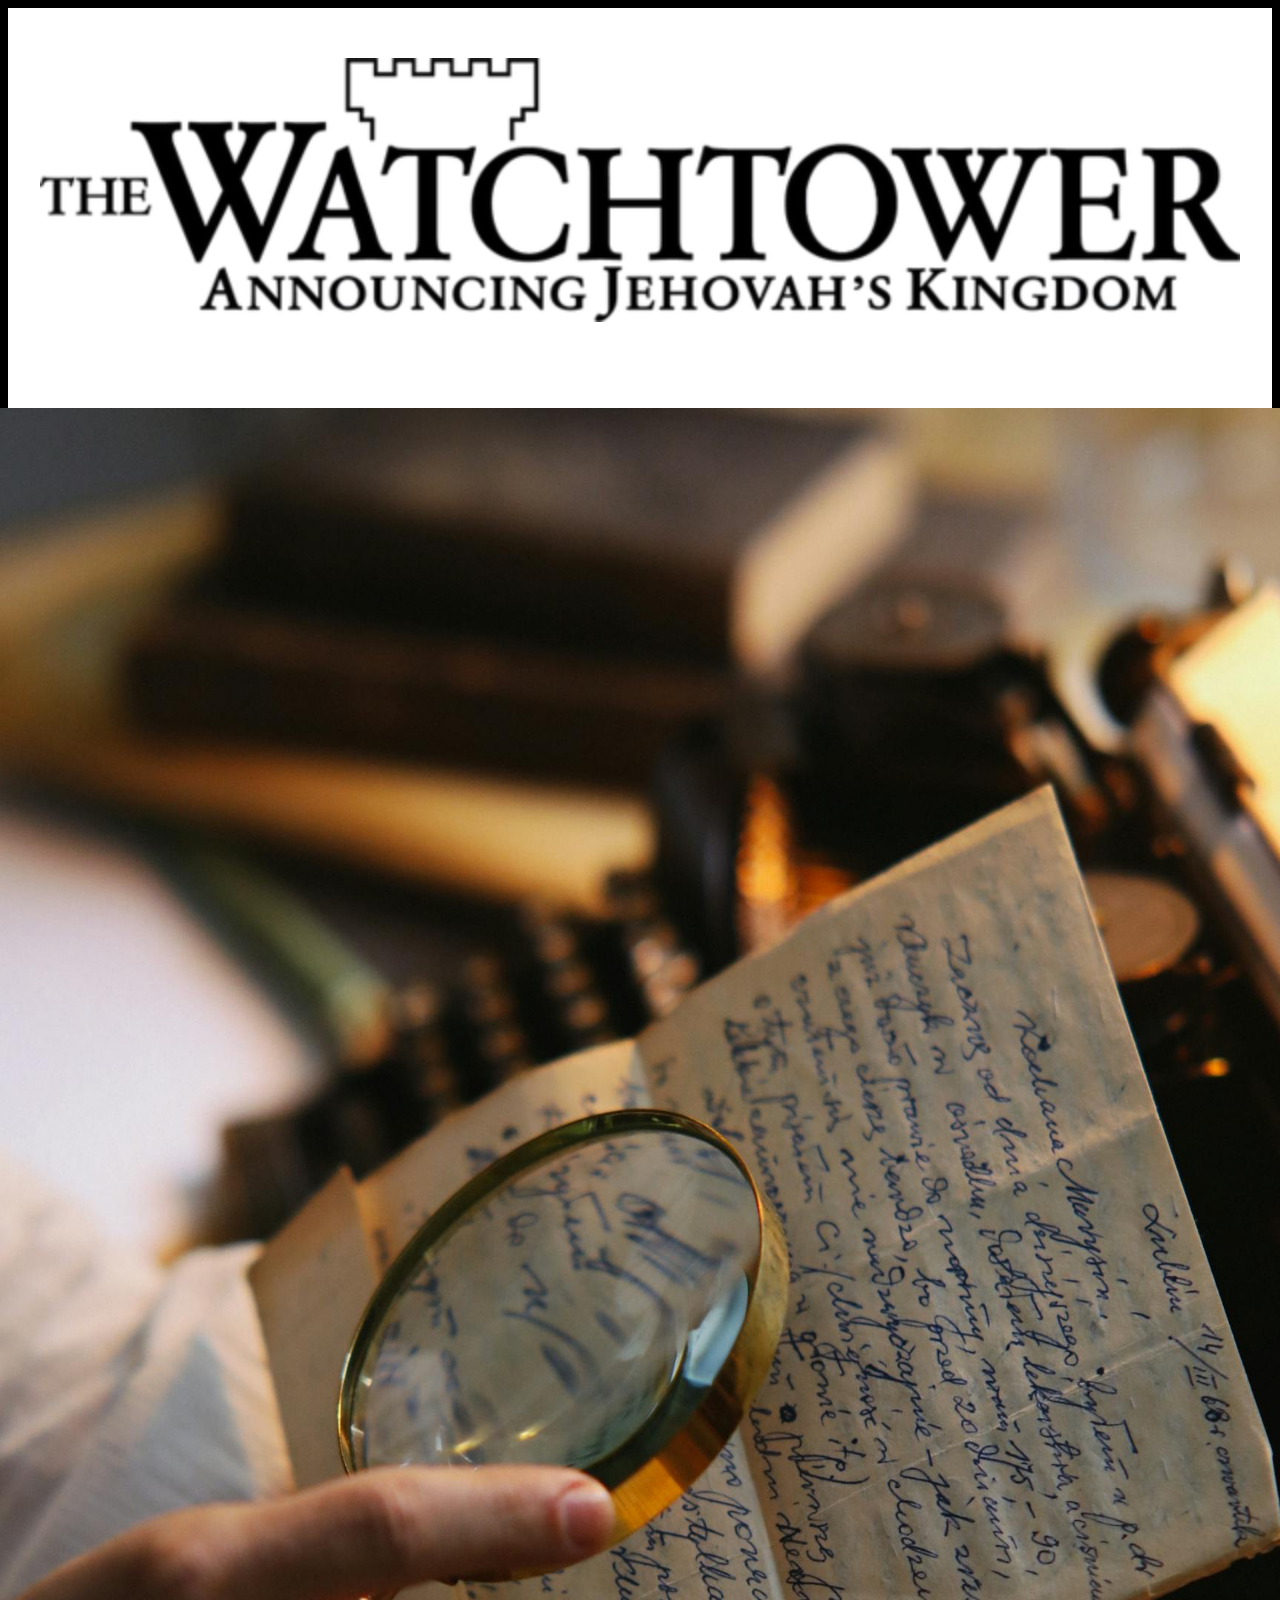
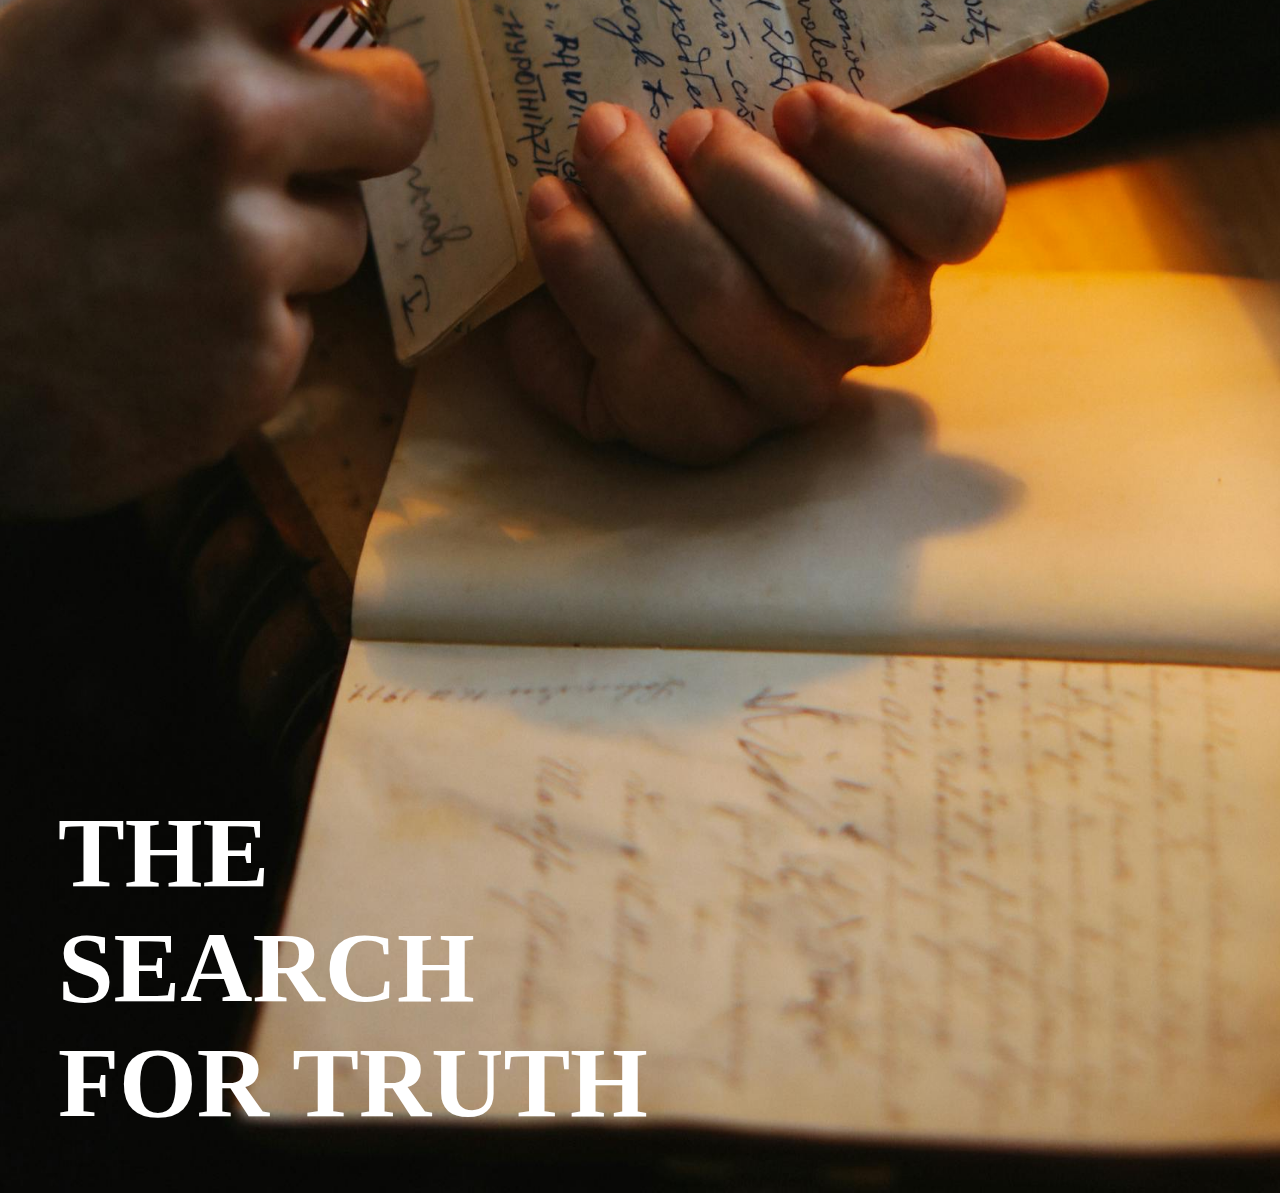
<file: index.html>
<!DOCTYPE html>
<html lang="en">
<head>
    <meta charset="UTF-8">
    <title>The Book</title>
    <link rel="stylesheet" href="styles.css">
</head>
<body>
<div id="cover-page">
    <div id="logo">
        <img src="WatchtowerMagazine_logo.png" alt="Logo">
    </div>
    <div id="main-image">
        <img src="12261CA8-FCD1-49C6-AEAF-389DEAE16A86.jpeg" alt="Image" width="1920" height="2880">
        <h1>THE<br> SEARCH<br>FOR TRUTH</h1>
    </div>
</div>
</body>
</html>
</file>
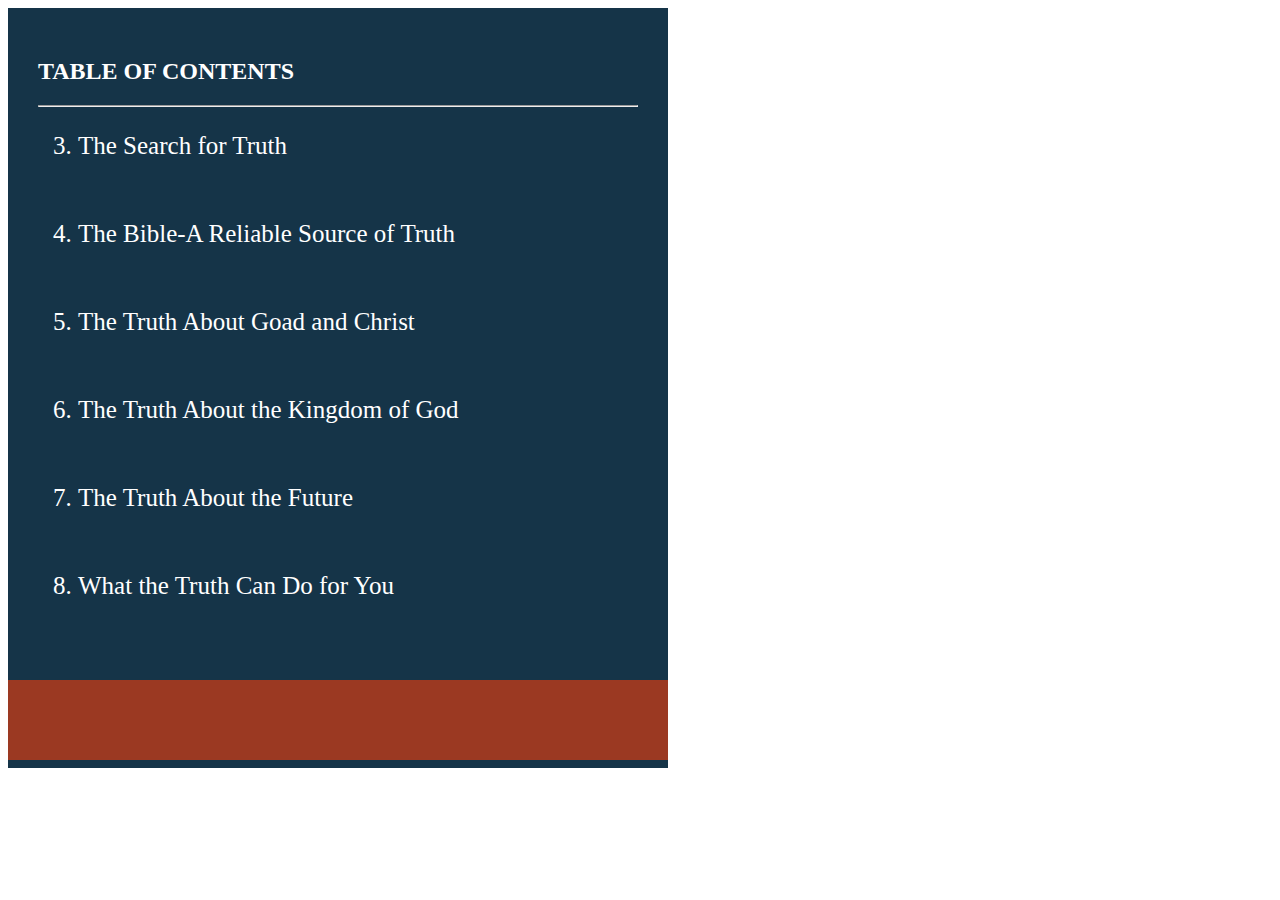
<file: contents.html>
<!DOCTYPE html>
<html lang="en">
<head>
    <meta charset="UTF-8">
    <title>Contents</title>
  <link rel="stylesheet" href="contents.css">
</head>
<body>
<div class="table-div">
  <h2>TABLE OF CONTENTS</h2>
  <hr>
  <ol start="3">
    <li>The Search for Truth</li>
    <li>The Bible-A Reliable Source of Truth</li>
    <li>The Truth About Goad and Christ</li>
    <li>The Truth About the Kingdom of God</li>
    <li>The Truth About the Future</li>
    <li>What the Truth Can Do for You</li>
  </ol>
  <div id="foot-div"></div>
</div>
<div  id="side-div">
</div>
</body>
</html>
</file>
<file: styles.css>
/* This is a guide

 */

body {
    background-color: black;
    }
/* Design starts here
 */
#cover-page{
    display: block;
}
#logo{
    display: flex;
    justify-content: center;
    height: 400px;
    width: 100%;
    background-color: white;
}
#logo >img{
    margin-top: 50px;
    width: 1200px;
    height: 264px;
}
#main-image{
    display: flex;
    justify-content: center;
    position: relative;
}
#main-image > img{
    width: 1425px;
    height: 2385px;
    position: absolute;
}
#main-image > h1{
    position: absolute;
    left: 50px;
    top: 1920px;
    color: white;
    font-family: "SF Pro Display", serif;
    font-size: 100px;
}
.table-div{
    display: inline-block;
}
</file>
<file: contents.css>
.table-div >h2, ol{
    font-family: "SF Pro Display", serif;
}
.table-div{
    display: inline-block;
    padding: 30px;
    color: white;
    height: 700px;
    width: 600px;
    background-color: #153448;
}
.table-div > ol{
    display: flex;
    flex-direction: column;
    font-size: 25px;
    justify-content: center;
    gap: 60px;
}
.table-div > #foot-div{
    padding: 0;
    margin-left: -30px;
    margin-top: 80px;
    height: 80px;
    width: 660px;
    background-color: #9B3922;
}
#side-div{
    display: inline-block;
}
</file>
